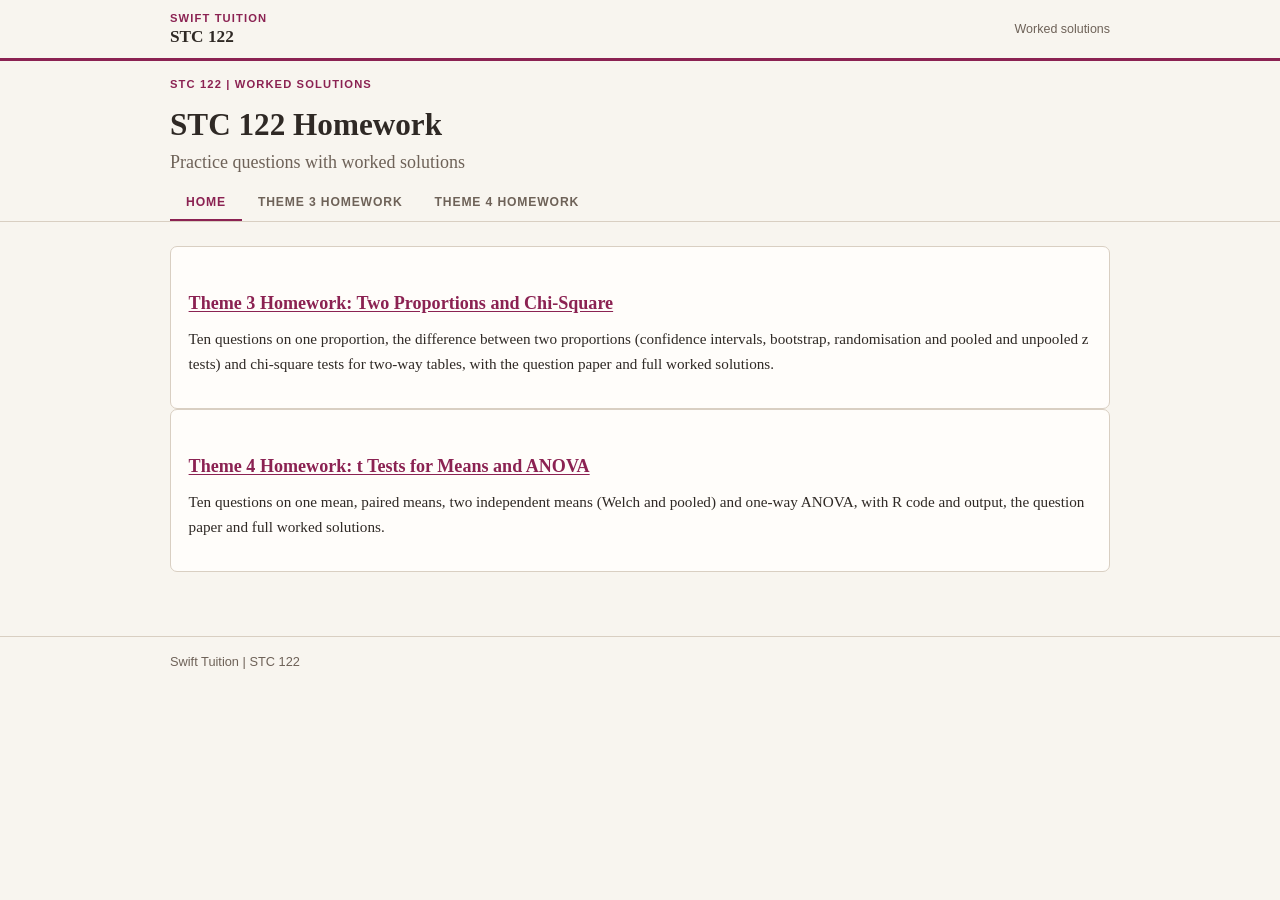
<file: index.html>
<!doctype html>
<html lang="en">
<head>
  <meta charset="utf-8">
  <meta name="viewport" content="width=device-width, initial-scale=1">
  <title>STC 122 Homework</title>
<link rel="stylesheet" href="assets/house.css">
<link rel="stylesheet" href="assets/styles.css">
<script defer src="assets/app.js"></script>
</head>
<body data-current-page="index" data-template-id="swift-house-solutions-v1">
  <header class="site-header">
    <div class="site-header__inner">
      <div class="brand"><span class="brand__name">Swift Tuition</span><span class="brand__chapter">STC 122</span></div>
      <span class="site-header__tag">Worked solutions</span>
    </div>
  </header>
  <header class="page-head">
    <p class="eyebrow">STC 122 | Worked solutions</p>
    <h1 class="page-title">STC 122 Homework</h1>
    <p class="page-subtitle">Practice questions with worked solutions</p>
  </header>
  <nav class="page-tabs" aria-label="Page navigation"><div class="page-tabs__inner"><a href="index.html" aria-current="page">Home</a><a href="theme3-homework/index.html">Theme 3 Homework</a><a href="theme4-homework/index.html">Theme 4 Homework</a></div></nav>
  <main class="chapter-page">
<section class="reference-card"><h2><a href="theme3-homework/index.html">Theme 3 Homework: Two Proportions and Chi-Square</a></h2><p>Ten questions on one proportion, the difference between two proportions (confidence intervals, bootstrap, randomisation and pooled and unpooled z tests) and chi-square tests for two-way tables, with the question paper and full worked solutions.</p></section>
<section class="reference-card"><h2><a href="theme4-homework/index.html">Theme 4 Homework: t Tests for Means and ANOVA</a></h2><p>Ten questions on one mean, paired means, two independent means (Welch and pooled) and one-way ANOVA, with R code and output, the question paper and full worked solutions.</p></section>
  </main>
  <footer class="site-footer"><div class="site-footer__inner">Swift Tuition | STC 122</div></footer>
</body>
</html>
</file>
<file: assets/house.css>
:root {
  --page: #f8f5ef;
  --paper: #fffdfa;
  --ink: #2f2925;
  --muted: #6e6258;
  --rule: #d9cfc2;
  --wine: #8b2252;
  --green: #276248;
  --blue: #24527a;
  --orange: #a94e24;
  --teal: #086d72;
  --heading: Georgia, serif;
  --body: Georgia, serif;
  --label: Arial, sans-serif;
  --mono: Consolas, monospace;
}

* { box-sizing: border-box; }
html { background: var(--page); }
body { margin: 0; color: var(--ink); font: 18px/1.65 var(--body); }
a { color: var(--wine); text-underline-offset: 2px; }
button, input { font: inherit; }

.site-header { position: sticky; top: 0; z-index: 10; background: rgba(248, 245, 239, .98); border-bottom: 3px solid var(--wine); }
.site-header__inner, .page-head, .page-tabs__inner, .chapter-page, .site-footer__inner { max-width: 980px; margin: 0 auto; padding-left: 1.25rem; padding-right: 1.25rem; }
.site-header__inner { display: flex; justify-content: space-between; align-items: center; gap: 1rem; padding-top: .7rem; padding-bottom: .7rem; }
.brand { display: grid; gap: .05rem; }
.brand__name, .eyebrow, .question-label, .block__label, .difficulty { font: 700 .7rem/1.3 var(--label); letter-spacing: .1em; text-transform: uppercase; }
.brand__name, .eyebrow { color: var(--wine); }
.brand__chapter { font: 700 1.08rem/1.15 var(--heading); }
.site-header__tag { color: var(--muted); font: .78rem/1.3 var(--label); text-align: right; }

.page-head { padding-top: 1rem; padding-bottom: .45rem; }
.page-title { margin: .3rem 0; font: 700 1.95rem/1.15 var(--heading); }
.page-subtitle { max-width: 48rem; margin: 0; color: var(--muted); }
.page-tabs { position: sticky; top: 59px; z-index: 9; background: rgba(248, 245, 239, .98); border-bottom: 1px solid var(--rule); }
.page-tabs__inner { display: flex; overflow-x: auto; padding-top: 0; padding-bottom: 0; }
.page-tabs a { padding: .7rem 1rem; color: var(--muted); border-bottom: 2px solid transparent; font: 700 .76rem/1 var(--label); letter-spacing: .07em; text-decoration: none; text-transform: uppercase; white-space: nowrap; }
.page-tabs a:hover, .page-tabs a[aria-current="page"] { color: var(--wine); border-bottom-color: var(--wine); }

.chapter-page { padding-top: 1.5rem; padding-bottom: 4rem; }
.greeting { margin: 0 0 1.25rem; color: var(--muted); font: italic 1.35rem/1.3 var(--heading); }
h2, h3 { font-family: var(--heading); line-height: 1.25; }
h2 { margin: 1.8rem 0 .7rem; font-size: 1.35rem; }
h3 { margin: 1.15rem 0 .5rem; font-size: 1.08rem; }
p { margin: 0 0 1rem; }
ul, ol { padding-left: 1.4rem; }
li + li { margin-top: .4rem; }
code, pre { font-family: var(--mono); }
code { padding: .08rem .28rem; background: #e8f3f3; color: var(--teal); border-radius: 3px; }
pre { overflow-x: auto; padding: 1rem; background: #1f2528; color: #f7f6f1; border-radius: 6px; }
table { width: 100%; margin: 1rem 0; border-collapse: collapse; }
th, td { padding: .55rem .7rem; text-align: left; vertical-align: top; border-bottom: 1px solid var(--rule); }
th { color: var(--muted); background: #f2ece3; font: 700 .72rem/1.35 var(--label); letter-spacing: .07em; text-transform: uppercase; }

.block { margin: 1.15rem 0; padding: .9rem 1rem; border-left: 4px solid var(--rule); background: #f4eee6; border-radius: 0 6px 6px 0; }
.block__label { margin: 0 0 .25rem; }
.block--definition { border-color: var(--wine); }
.block--method { border-color: var(--blue); }
.block--caution { border-color: var(--orange); }
.block--check { border-color: var(--green); }
.two-col, .reference-grid { display: grid; grid-template-columns: repeat(2, minmax(0, 1fr)); gap: 1rem; margin: 1rem 0; }
.comparison, .example, .practice-set, .quiz-card, .reference-card { padding: 1rem 1.1rem; background: var(--paper); border: 1px solid var(--rule); border-radius: 7px; }
.comparison h3, .example h2, .practice-set h2, .quiz-card h2, .reference-card h3 { margin-top: 0; }
.example, .quiz-card { margin: 1.35rem 0; }
.difficulty { display: inline-block; padding: .22rem .45rem; border-radius: 3px; }
.difficulty--easy { color: var(--green); background: #e2f0e8; }
.difficulty--medium { color: var(--blue); background: #e4eef7; }
.difficulty--hard { color: var(--orange); background: #f7e9df; }
.question { padding: 1rem 0; border-top: 1px solid var(--rule); }
.question:first-of-type { border-top: 0; }
.question-label { margin: 0 0 .35rem; color: var(--muted); }
.hint { color: var(--muted); font-size: .94rem; }
.reveal { margin-top: .85rem; border: 1px solid var(--rule); border-radius: 6px; overflow: hidden; }
.reveal__toggle { display: flex; justify-content: space-between; width: 100%; padding: .68rem .85rem; color: var(--wine); background: #f3ece4; border: 0; cursor: pointer; font: 700 .78rem/1.2 var(--label); letter-spacing: .06em; text-align: left; text-transform: uppercase; }
.reveal__toggle::after { content: "+"; color: var(--muted); font-size: 1rem; }
.reveal.is-open .reveal__toggle::after { content: "-"; }
.reveal__body { display: none; padding: .9rem 1rem; border-top: 1px solid var(--rule); }
.reveal.is-open .reveal__body { display: block; }
.answer-row { display: flex; flex-wrap: wrap; gap: .6rem; align-items: center; margin-top: .75rem; }
input[type="text"], input[type="number"] { width: min(18rem, 100%); padding: .55rem .65rem; border: 1px solid #a99a8b; border-radius: 4px; background: #fff; }
button[data-action] { padding: .55rem .75rem; color: #fff; background: var(--wine); border: 1px solid var(--wine); border-radius: 4px; cursor: pointer; font: 700 .78rem/1.2 var(--label); letter-spacing: .04em; text-transform: uppercase; }
button:focus-visible, input:focus-visible, a:focus-visible { outline: 3px solid var(--teal); outline-offset: 3px; }
.feedback { min-height: 1.55rem; margin: .6rem 0 0; color: var(--muted); font: .9rem/1.4 var(--label); }
.feedback--ok { color: var(--green); }
.feedback--info, .feedback--err { color: var(--muted); }
.mcq { display: grid; gap: .55rem; }
.mcq label { display: flex; gap: .55rem; align-items: flex-start; }
.site-footer { border-top: 1px solid var(--rule); color: var(--muted); font: .8rem/1.4 var(--label); }
.site-footer__inner { padding-top: 1rem; padding-bottom: 1.2rem; }

@media (max-width: 650px) {
  body { font-size: 17px; }
  .site-header__tag { display: none; }
  .page-title { font-size: 1.55rem; }
  h2 { font-size: 1.24rem; }
  .page-tabs { top: 52px; }
  .two-col, .reference-grid { grid-template-columns: 1fr; }
}
</file>
<file: assets/styles.css>
/* Assessment components use the approved house palette and typography. */
.solution-index{margin:0 0 1.5rem;padding:1rem 1.1rem;border:1px solid var(--rule);border-radius:7px;background:var(--paper)}
.solution-index h2{margin:0 0 .6rem;font-size:1.05rem}
.solution-index nav{display:flex;flex-wrap:wrap;gap:.45rem 1rem}
.solution-index nav a{font:700 .8rem/1.4 var(--label)}
.actions{display:flex;flex-wrap:wrap;gap:.6rem;margin-top:1rem}
.solution{margin:1.25rem 0;border:1px solid var(--rule);border-radius:6px;background:var(--paper);scroll-margin-top:8rem;min-width:0;overflow:hidden}
.solution>summary{display:flex;justify-content:space-between;gap:1rem;padding:.85rem 1rem;cursor:pointer;list-style:none;color:var(--wine);background:#f3ece4;font:700 .85rem/1.4 var(--label)}
.solution>summary::-webkit-details-marker{display:none}
.solution>summary::after{content:'Show';font-size:.75rem;white-space:nowrap}
.solution[open]>summary::after{content:'Hide'}
.solution>summary:focus-visible{outline:3px solid var(--teal);outline-offset:-3px}
.answer{padding:1rem 1.1rem;border-top:1px solid var(--rule);min-width:0;overflow-x:auto}
.question-text{margin-bottom:1.25rem;padding-bottom:1rem;border-bottom:1px solid var(--rule)}
.question-text h3:first-child,.answer>h3:first-child{margin-top:0}
.answer p,.answer li{max-width:78ch}
.answer li{margin-bottom:.35rem}
.trace{border-collapse:collapse;width:100%;margin:1rem 0;font-size:.94rem}
.trace th,.trace td{padding:.55rem;border:1px solid var(--rule);text-align:left;vertical-align:top}
.trace th{background:#f3ece4;font-family:var(--label);font-size:.82rem}
.code-wrap{position:relative;margin:1rem 0;max-width:100%;min-width:0}
.code-wrap pre{padding-top:2.8rem}
pre{font-size:.84rem;line-height:1.55;max-width:100%}
pre code{padding:0;background:transparent;border-radius:0;color:inherit;white-space:pre}
.copy{position:absolute;right:.5rem;top:.45rem;z-index:1;padding:.3rem .5rem;font-size:.65rem}
p code,li code,td code,th code,figcaption code{font-weight:700;overflow-wrap:anywhere}
.uml{display:block;width:100%;max-width:100%;height:auto;background:#fff;border:1px solid var(--rule);border-radius:6px;padding:.5rem}
figure{margin:1.3rem 0}figcaption{margin-top:.6rem;color:var(--muted);font:.9rem/1.45 var(--label)}
.downloads{display:flex;flex-wrap:wrap;gap:.6rem 1rem;margin:.7rem 0;font:.85rem/1.4 var(--label)}
.reference-card a{font-weight:700}.reference-card h2{font-size:1.13rem}.reference-card p{font-size:.95rem}
.course-access{margin:1rem 0;color:var(--muted);font:.9rem/1.5 var(--label)}
.chapter-page{min-width:0}.page-tabs__inner{scrollbar-width:thin}.page-tabs__inner::-webkit-scrollbar{display:block;height:3px}
@media(max-width:650px){.answer{padding:.8rem}.trace{min-width:600px}.solution{scroll-margin-top:7rem}.solution>summary{padding:.75rem}.reference-grid{grid-template-columns:minmax(0,1fr)}}
@media print{.site-header,.page-tabs,.solution-index,.copy{display:none}.chapter-page{max-width:none}.solution:not([open])>.answer{display:block}.solution>summary::after{display:none}.solution{break-inside:avoid}}

/* Pygments: dark code surface */
pre { line-height: 125%; }
td.linenos .normal { color: inherit; background-color: transparent; padding-left: 5px; padding-right: 5px; }
span.linenos { color: inherit; background-color: transparent; padding-left: 5px; padding-right: 5px; }
td.linenos .special { color: #000000; background-color: #ffffc0; padding-left: 5px; padding-right: 5px; }
span.linenos.special { color: #000000; background-color: #ffffc0; padding-left: 5px; padding-right: 5px; }
.code-highlight .hll { background-color: #49483e }
.code-highlight { background: #272822; color: #F8F8F2 }
.code-highlight .c { color: #959077 } /* Comment */
.code-highlight .err { color: #ED007E; background-color: #1E0010 } /* Error */
.code-highlight .esc { color: #F8F8F2 } /* Escape */
.code-highlight .g { color: #F8F8F2 } /* Generic */
.code-highlight .k { color: #66D9EF } /* Keyword */
.code-highlight .l { color: #AE81FF } /* Literal */
.code-highlight .n { color: #F8F8F2 } /* Name */
.code-highlight .o { color: #FF4689 } /* Operator */
.code-highlight .x { color: #F8F8F2 } /* Other */
.code-highlight .p { color: #F8F8F2 } /* Punctuation */
.code-highlight .ch { color: #959077 } /* Comment.Hashbang */
.code-highlight .cm { color: #959077 } /* Comment.Multiline */
.code-highlight .cp { color: #959077 } /* Comment.Preproc */
.code-highlight .cpf { color: #959077 } /* Comment.PreprocFile */
.code-highlight .c1 { color: #959077 } /* Comment.Single */
.code-highlight .cs { color: #959077 } /* Comment.Special */
.code-highlight .gd { color: #FF4689 } /* Generic.Deleted */
.code-highlight .ge { color: #F8F8F2; font-style: italic } /* Generic.Emph */
.code-highlight .ges { color: #F8F8F2; font-weight: bold; font-style: italic } /* Generic.EmphStrong */
.code-highlight .gr { color: #FF4689 } /* Generic.Error */
.code-highlight .gh { color: #F8F8F2 } /* Generic.Heading */
.code-highlight .gi { color: #A6E22E } /* Generic.Inserted */
.code-highlight .go { color: #66D9EF } /* Generic.Output */
.code-highlight .gp { color: #FF4689; font-weight: bold } /* Generic.Prompt */
.code-highlight .gs { color: #F8F8F2; font-weight: bold } /* Generic.Strong */
.code-highlight .gu { color: #959077 } /* Generic.Subheading */
.code-highlight .gt { color: #66D9EF } /* Generic.Traceback */
.code-highlight .kc { color: #66D9EF } /* Keyword.Constant */
.code-highlight .kd { color: #66D9EF } /* Keyword.Declaration */
.code-highlight .kn { color: #FF4689 } /* Keyword.Namespace */
.code-highlight .kp { color: #66D9EF } /* Keyword.Pseudo */
.code-highlight .kr { color: #66D9EF } /* Keyword.Reserved */
.code-highlight .kt { color: #66D9EF } /* Keyword.Type */
.code-highlight .ld { color: #E6DB74 } /* Literal.Date */
.code-highlight .m { color: #AE81FF } /* Literal.Number */
.code-highlight .s { color: #E6DB74 } /* Literal.String */
.code-highlight .na { color: #A6E22E } /* Name.Attribute */
.code-highlight .nb { color: #A6E22E } /* Name.Builtin */
.code-highlight .nc { color: #A6E22E } /* Name.Class */
.code-highlight .no { color: #66D9EF } /* Name.Constant */
.code-highlight .nd { color: #A6E22E } /* Name.Decorator */
.code-highlight .ni { color: #F8F8F2 } /* Name.Entity */
.code-highlight .ne { color: #A6E22E } /* Name.Exception */
.code-highlight .nf { color: #A6E22E } /* Name.Function */
.code-highlight .nl { color: #F8F8F2 } /* Name.Label */
.code-highlight .nn { color: #F8F8F2 } /* Name.Namespace */
.code-highlight .nx { color: #A6E22E } /* Name.Other */
.code-highlight .py { color: #F8F8F2 } /* Name.Property */
.code-highlight .nt { color: #FF4689 } /* Name.Tag */
.code-highlight .nv { color: #F8F8F2 } /* Name.Variable */
.code-highlight .ow { color: #FF4689 } /* Operator.Word */
.code-highlight .pm { color: #F8F8F2 } /* Punctuation.Marker */
.code-highlight .w { color: #F8F8F2 } /* Text.Whitespace */
.code-highlight .mb { color: #AE81FF } /* Literal.Number.Bin */
.code-highlight .mf { color: #AE81FF } /* Literal.Number.Float */
.code-highlight .mh { color: #AE81FF } /* Literal.Number.Hex */
.code-highlight .mi { color: #AE81FF } /* Literal.Number.Integer */
.code-highlight .mo { color: #AE81FF } /* Literal.Number.Oct */
.code-highlight .sa { color: #E6DB74 } /* Literal.String.Affix */
.code-highlight .sb { color: #E6DB74 } /* Literal.String.Backtick */
.code-highlight .sc { color: #E6DB74 } /* Literal.String.Char */
.code-highlight .dl { color: #E6DB74 } /* Literal.String.Delimiter */
.code-highlight .sd { color: #E6DB74 } /* Literal.String.Doc */
.code-highlight .s2 { color: #E6DB74 } /* Literal.String.Double */
.code-highlight .se { color: #AE81FF } /* Literal.String.Escape */
.code-highlight .sh { color: #E6DB74 } /* Literal.String.Heredoc */
.code-highlight .si { color: #E6DB74 } /* Literal.String.Interpol */
.code-highlight .sx { color: #E6DB74 } /* Literal.String.Other */
.code-highlight .sr { color: #E6DB74 } /* Literal.String.Regex */
.code-highlight .s1 { color: #E6DB74 } /* Literal.String.Single */
.code-highlight .ss { color: #E6DB74 } /* Literal.String.Symbol */
.code-highlight .bp { color: #A6E22E } /* Name.Builtin.Pseudo */
.code-highlight .fm { color: #A6E22E } /* Name.Function.Magic */
.code-highlight .vc { color: #F8F8F2 } /* Name.Variable.Class */
.code-highlight .vg { color: #F8F8F2 } /* Name.Variable.Global */
.code-highlight .vi { color: #F8F8F2 } /* Name.Variable.Instance */
.code-highlight .vm { color: #F8F8F2 } /* Name.Variable.Magic */
.code-highlight .il { color: #AE81FF } /* Literal.Number.Integer.Long */
.code-highlight{background:#1f2528}.code-highlight .nc,.code-highlight .nf{font-weight:700}
</file>
